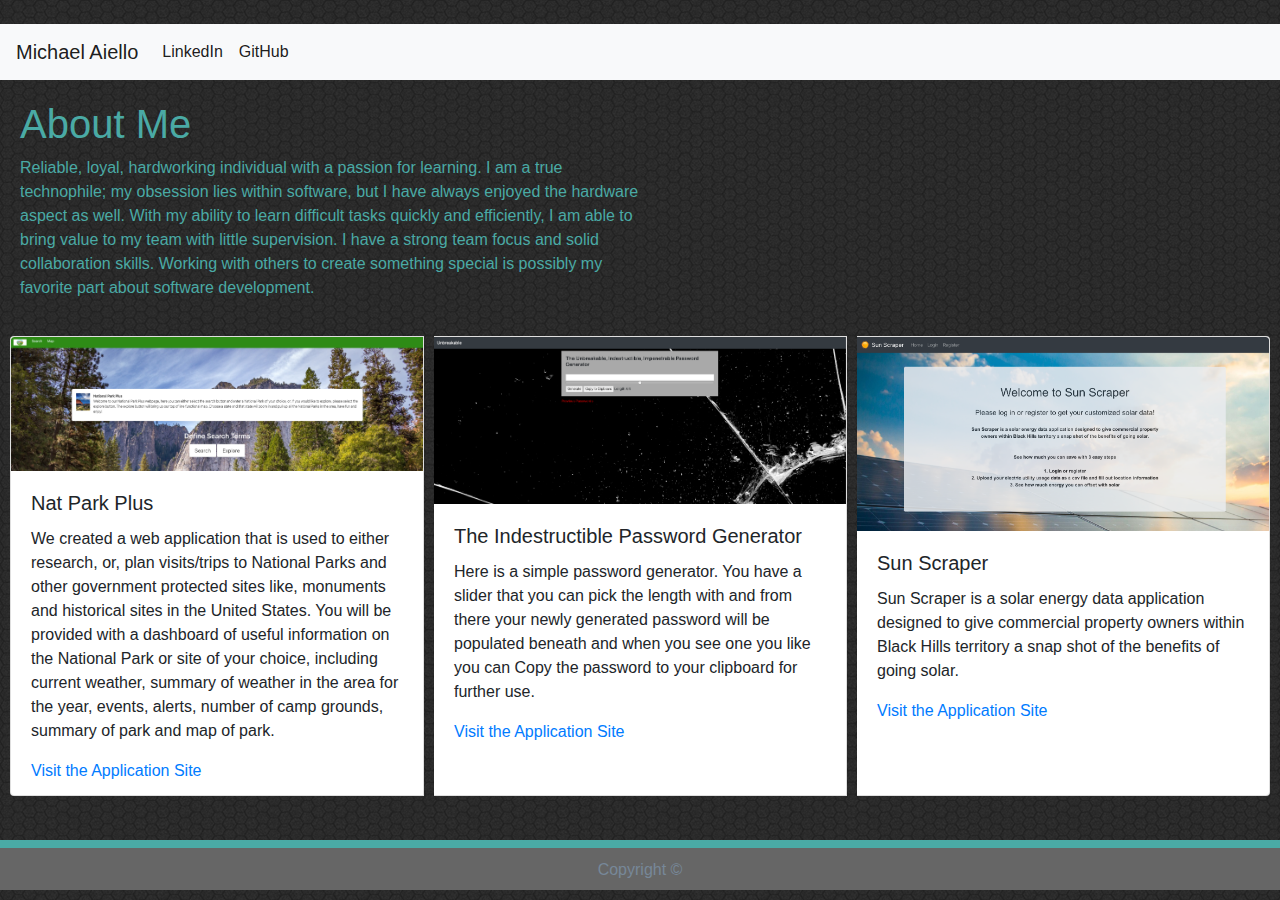
<file: index.html>
<!DOCTYPE html>
<html lang="en">

<head>
    <meta charset="UTF-8">
    <meta name="viewport" content="width=device-width, initial-scale=1.0">
    <meta http-equiv="X-UA-Compatible" content="ie=edge">
    <link rel="stylesheet" href="assets/style.css">
    <link rel="stylesheet" href="https://stackpath.bootstrapcdn.com/bootstrap/4.4.1/css/bootstrap.min.css"
        integrity="sha384-Vkoo8x4CGsO3+Hhxv8T/Q5PaXtkKtu6ug5TOeNV6gBiFeWPGFN9MuhOf23Q9Ifjh" crossorigin="anonymous">
    <title>Mr. Aiello</title>
</head>

<body>
    <container class="container">

        <nav class="navbar navbar-expand-lg navbar-light bg-light">
            <a class="navbar-brand" href="index.html">Michael Aiello</a>
            <button class="navbar-toggler" type="button" data-toggle="collapse" data-target="#navbarSupportedContent"
                aria-controls="navbarSupportedContent" aria-expanded="false" aria-label="Toggle navigation">
                <span class="navbar-toggler-icon"></span>
            </button>

            <div class="collapse navbar-collapse" id="navbarSupportedContent">
                <ul class="navbar-nav mr-auto">
                    <li class="nav-item active">
                        <a class="nav-link" href="https://www.linkedin.com/mynetwork/">LinkedIn <span
                                class="sr-only">(current)</span></a>
                    </li>

                    <li class="nav-item active">
                        <a class="nav-link" href="https://github.com/MJAhere">GitHub <span
                                class="sr-only">(current)</span></a>
                    </li>
                    <!-- 
                    <li class="nav-item dropdown">
                        <a class="nav-link dropdown-toggle" href="index.html" id="navbarDropdown" role="button"
                        data-toggle="dropdown" aria-haspopup="true" aria-expanded="false">
                        Dropdown low
                    </a>
                    <div class="dropdown-menu" aria-labelledby="navbarDropdown">
                        <a class="dropdown-item" href="about.html">Portfolio</a>
                        <a class="dropdown-item" href="contact.html">Contact</a>
                        <div class="dropdown-divider"></div>
                        
                    </div> -->
                    </li>

                </ul>

            </div>
        </nav>
        <div class="about">

            <h1 id="about">
                About Me
            </h1>
            <p class=text>
                Reliable, loyal, hardworking individual with a passion for learning. I am a true technophile; my
                obsession lies within software, but I have always enjoyed the hardware aspect as well. With my ability
                to learn difficult tasks quickly and efficiently, I am able to bring value to my team with little
                supervision. I have a strong team focus and solid collaboration skills. Working with others to create
                something special is possibly my favorite part about software development.
            </p>

        </div>

        <div class="card-group">
            <div class="card">
                <img src="Images/Screen Shot 2020-01-13 at 7.05.03 PM.png" class="card-img-top" alt="...">
                <div class="card-body">
                    <h5 class="card-title">Nat Park Plus</h5>
                    <p class="card-text">We created a web application that is used to either research, or, plan
                        visits/trips to National Parks and other government protected sites like, monuments and
                        historical sites in the United States. You will be provided with a dashboard of useful
                        information on the National Park or site of your choice, including current weather, summary of
                        weather in the area for the year, events, alerts, number of camp grounds, summary of park and
                        map of park.</p>
                    <p class="card-text"><small class="text-muted"></small></p>
                    <a href="https://mjahere.github.io/Nat-Park-Plus/">Visit the Application Site</a>

                </div>
            </div>
            <div class="card">
                <img src="Images/Screen Shot 2020-01-13 at 7.22.21 PM.png" class="card-img-top" alt="...">
                <div class="card-body">
                    <h5 class="card-title">The Indestructible Password Generator</h5>
                    <p class="card-text">Here is a simple password generator. You have a slider that you can pick the
                        length with and from there your newly generated password will be populated beneath and when you
                        see one you like you can Copy the password to your clipboard for further use.</p>
                    <p class="card-text"><small class="text-muted"></small></p>
                    <a href="https://mjahere.github.io/PassWordGen-H3/">Visit the Application Site</a>
                </div>
            </div>
            <div class="card">
                <img src="Images/SunScraper.png" class="card-img-top" alt="...">
                <div class="card-body">
                    <h5 class="card-title">Sun Scraper</h5>
                    <p class="card-text">Sun Scraper is a solar energy data application designed to give commercial
                        property owners within Black Hills territory a snap shot of the benefits of going solar.</p>
                    <p class="card-text">
                        <medium class="text-muted">
                    </p>
                    <a href="https://agile-taiga-77419.herokuapp.com/">Visit the Application Site</a>

                </div>
            </div>
        </div>





    </container>



    <footer class="footer">

        <div class="copyright">
            Copyright &copy;
        </div>


    </footer>




    <script src="https://code.jquery.com/jquery-3.4.1.slim.min.js"
        integrity="sha384-J6qa4849blE2+poT4WnyKhv5vZF5SrPo0iEjwBvKU7imGFAV0wwj1yYfoRSJoZ+n"
        crossorigin="anonymous"></script>
    <script src="https://cdn.jsdelivr.net/npm/popper.js@1.16.0/dist/umd/popper.min.js"
        integrity="sha384-Q6E9RHvbIyZFJoft+2mJbHaEWldlvI9IOYy5n3zV9zzTtmI3UksdQRVvoxMfooAo"
        crossorigin="anonymous"></script>
    <script src="https://stackpath.bootstrapcdn.com/bootstrap/4.4.1/js/bootstrap.min.js"
        integrity="sha384-wfSDF2E50Y2D1uUdj0O3uMBJnjuUD4Ih7YwaYd1iqfktj0Uod8GCExl3Og8ifwB6"
        crossorigin="anonymous"></script>
</body>

</html>
</file>
<file: assets/style.css>
body {
    font-family: Arial, Helvetica, sans-serif;
    font-size: 16px;
    line-height: 34px;
    color: #777777;
    background: url("../Images/dark-honeycomb.png")

}

#about{
    color: #4aaaa5;
}



.text {
    font-size: 16px;
    margin-right: 50%;
    color: #4aaaa5;
}

.card {

 display: inline-block;
 height: 460px;
 width: 960px;
 margin-top: 20PX;
 margin-left: 10px;
 margin-right: 10px;
 background-color: #4aaaa5;
overflow: hidden;
}

.about {
    margin-left: 20px;
    background-color: ;
    margin-top: 20px;
    background-color: ;
    margin-right: 20px;
}

.container {
     
}

footer {
    background: #666666;
    text-align: center;
    height: 150px;
}

.copyright {
    color: lightslategray;
    border-top: 8px solid #4aaaa5;
    padding-top: 10px;
}


/* footer, .push {
    height: 100px;
} */

* {
    box-sizing: border-box;
  }

  .footer,
.push {
  height: 50px;
  margin-top: 20px;
  
}

.pic {
    padding-left: 600px;
}

.form-group {
    margin-right: 40%;
    margin-left: 20%;
    text-align: center;
    margin-top: 100px;

}


@media (max-width: 690px) {
    .btn {
      font-size: 1rem;
      margin: 16px 0px 0px 0px;
      padding: 10px 15px;
    }
  
    #password {
      font-size: 1rem;
    }
  }
  
  @media (max-width: 500px) {
    .btn {
      font-size: 0.8rem;
    }
  }
</file>
